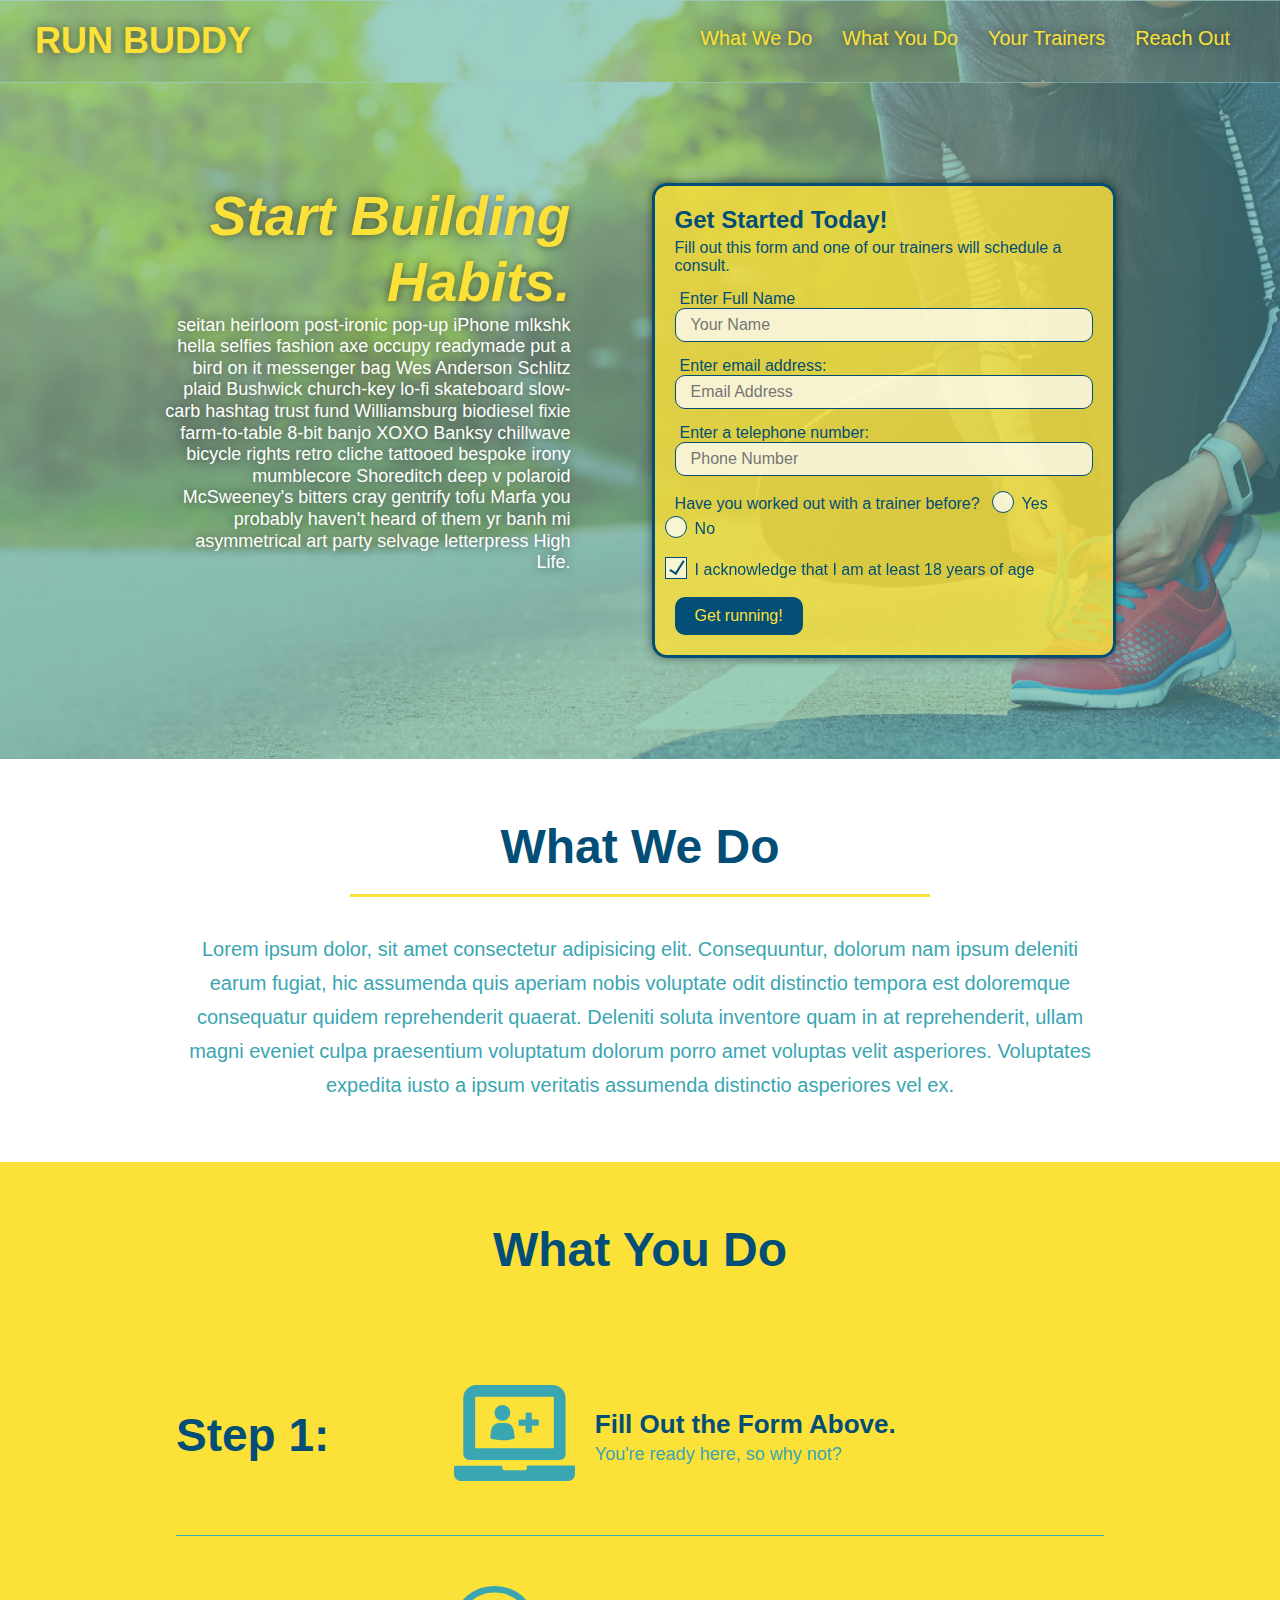
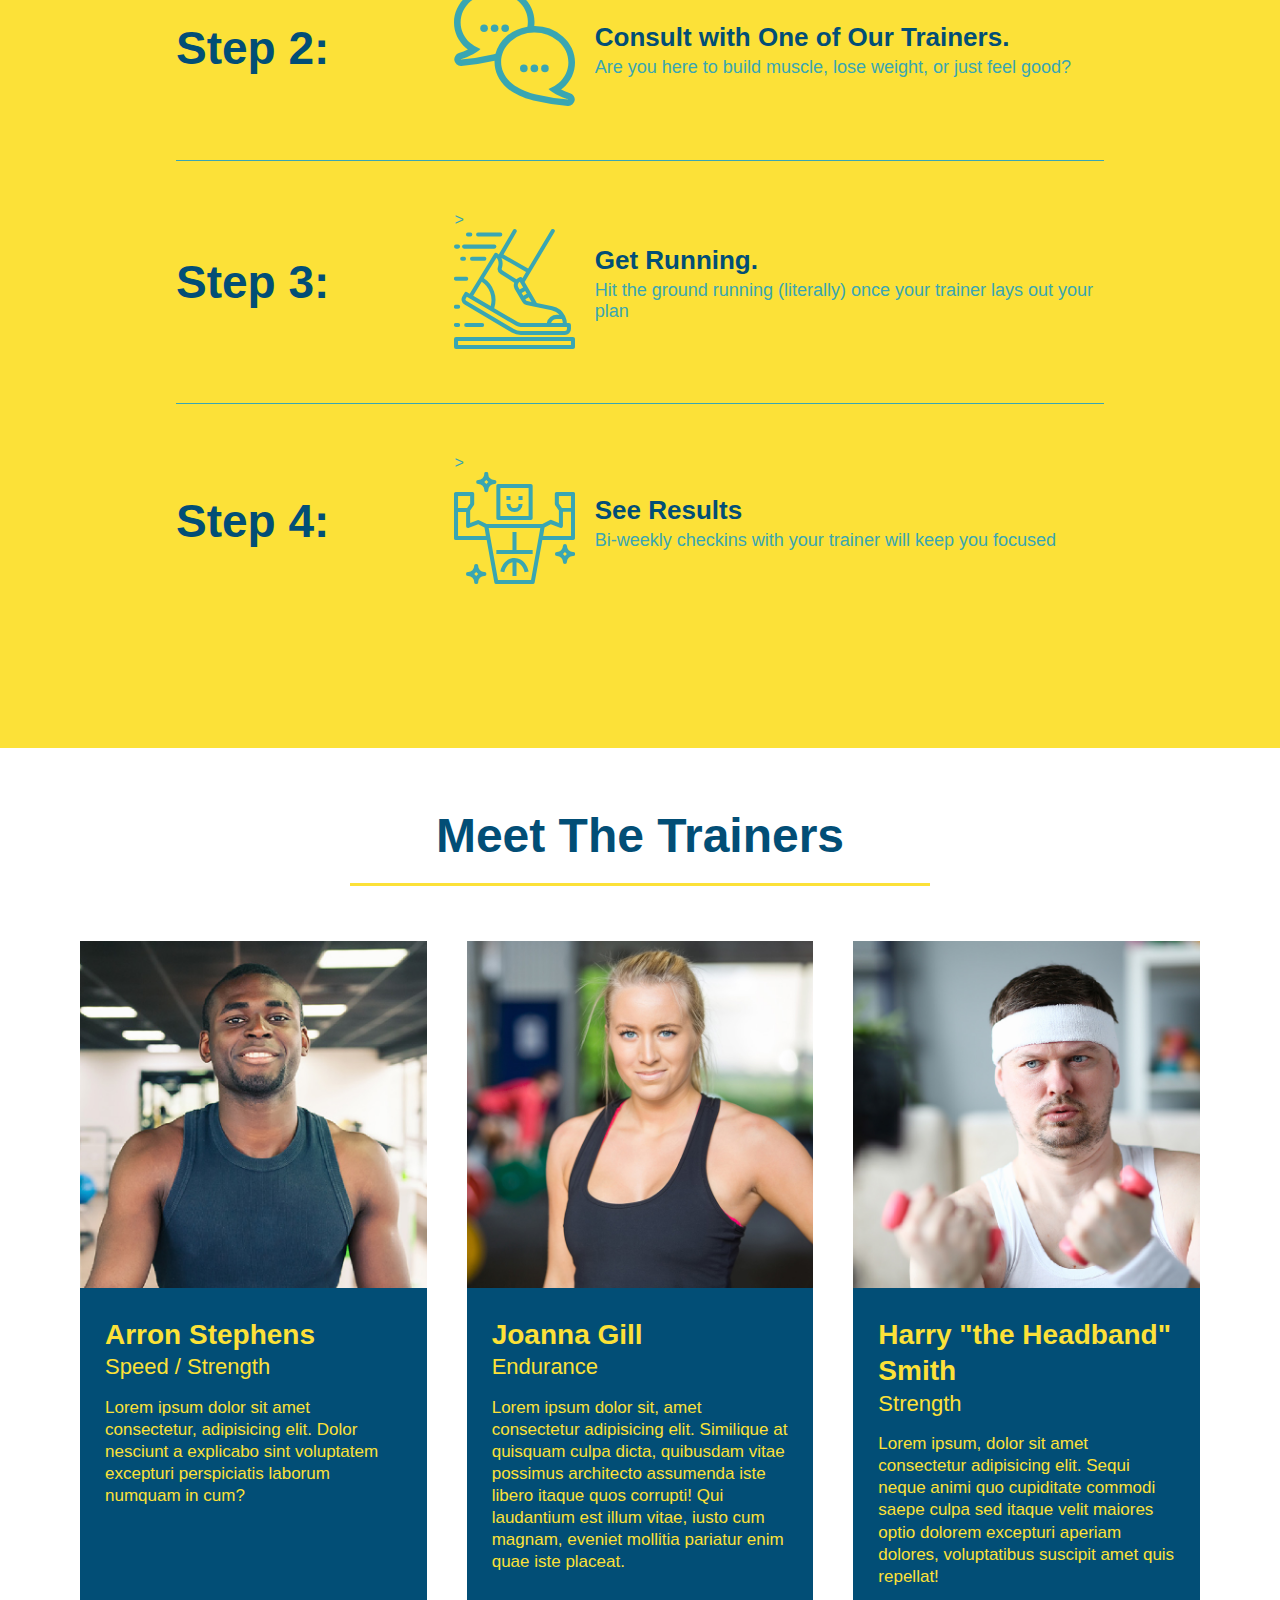
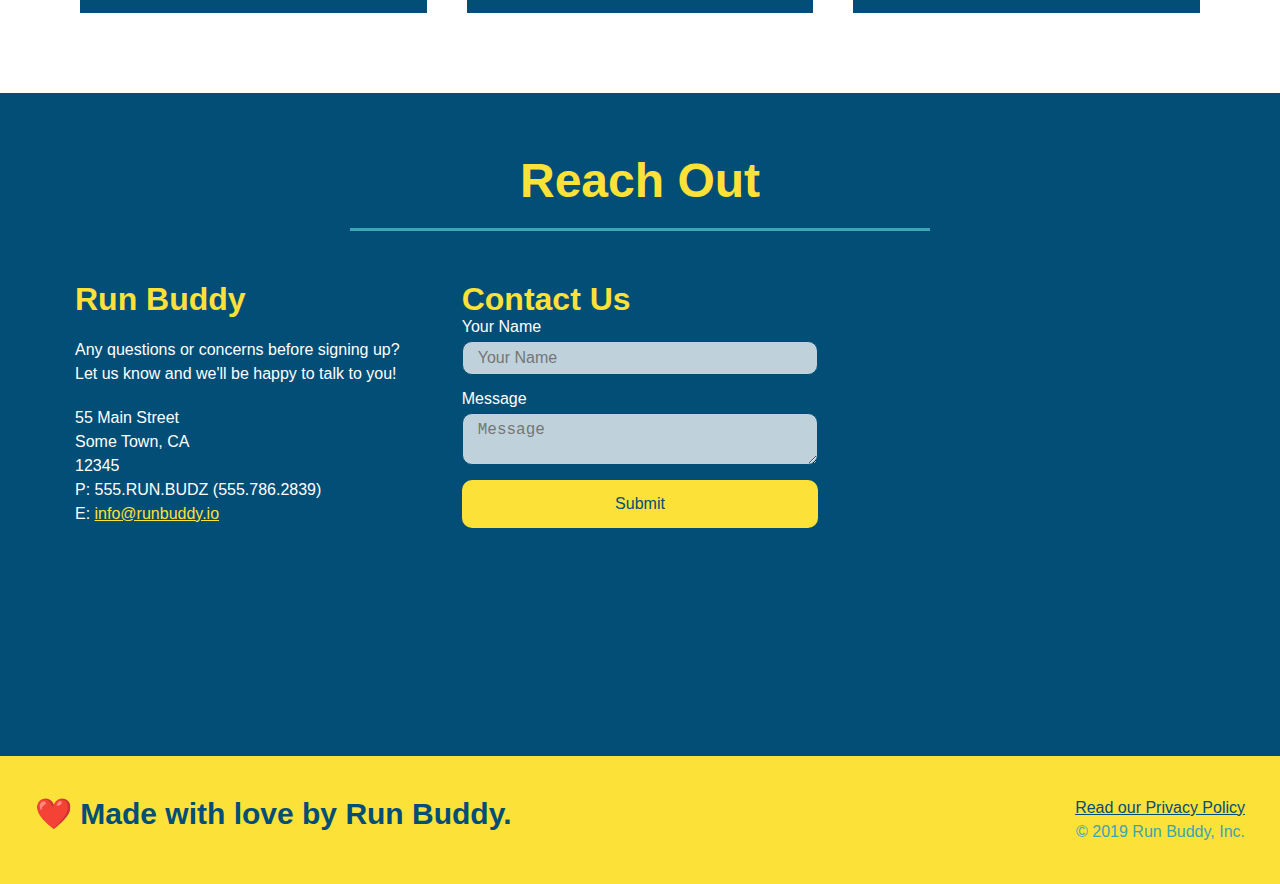
<file: index.html>
<!DOCTYPE html>
<html lang="en">
    <head>
        <meta charset="UTF-8" />
        <meta name="viewport" content="width=device-width, initial-scale=1.0" />
        <title>Run Buddy</title>
        <link rel="stylesheet" href="./assets/css/style.css">
    </head>

    <body>

        <!--navigation-->
        <header>

        <h1>
          <a href="/">RUN BUDDY</a>
        </h1>
        <nav>
            <ul>
                <!--List item element-->
                <li>
                <a href="#what-we-do">What We Do</a>
                </li>
                <li>
                    <a href="#what-you-do">What You Do</a>
                </li>
                <li>
                    <a href="#your-trainers">Your Trainers</a>
                </li>
                  <li>
                    <a href="#reach-out">Reach Out</a>
                </li>
            </ul>
        </nav>

        </header>


        <!--Hero/jumbotron-->
        <section class="hero">
            <div class="hero-cta">
                <h2>Start Building Habits.</h2>
                <p>
                  seitan heirloom post-ironic pop-up iPhone mlkshk hella selfies fashion axe occupy readymade put a bird on it messenger bag Wes Anderson Schlitz plaid Bushwick church-key lo-fi skateboard slow-carb hashtag trust fund Williamsburg biodiesel fixie farm-to-table 8-bit banjo XOXO Banksy chillwave bicycle rights retro cliche tattooed bespoke irony mumblecore Shoreditch deep v polaroid McSweeney's bitters cray gentrify tofu Marfa you probably haven't heard of them yr banh mi asymmetrical art party selvage letterpress High Life.
                </p>
              </div>
            <div class="hero-form">
                <h3>Get Started Today!</h3>
                <p>Fill out this form and one of our trainers will schedule a consult.</p>
                <!--Add form Element-->
                <form>
                    <label for="name">Enter Full Name</label>
                    <input type="text" placeholder="Your Name" name="name" id="name" class="form-input" />
                    <label for="email">Enter email address:</label>
                    <input type="email" placeholder="Email Address" name="email" id="email" class="form-input"/>
                    <label for="phone">Enter a telephone number:</label>
                    <input type="tel" placeholder="Phone Number" name="phone" id="phone" class="form-input"/>
                    <p>
                        Have you worked out with a trainer before? 
                        <span class="radio-wrapper">
                    <input type="radio" name="trainer-confirm" id="trainer-yes">
                    <label for="trainer-yes">Yes</label>
                        </span>   

                        <span class="radio-wrapper">
                    <input type="radio" name="trainer-confirm" id="trainer-no">
                    <label for="trainer-no">No</label>
                        </span>
                    </p>
                    <p>
                        <span class="checkbox-wrapper">
                    <label for="checkbox">I acknowledge that I am at least 18 years of age</label>
                    <input type="checkbox" name="checkbox" id="checkbox">
                        </span> 
                    </p>
                    
                    <button type="submit">Get running!</button>
                </form>
            </div>
        </section>
<!--End Hero Section-->

        <!--"what we do" section-->
        <section id="what-we-do" class="intro">
            <div class="flex-row">
            <h2 class="section-title primary-border">What We Do</h2>
            </div>
                <div class="flex-row">
            <p> 
                Lorem ipsum dolor, sit amet consectetur adipisicing elit. Consequuntur, dolorum nam ipsum deleniti earum fugiat, hic assumenda quis aperiam nobis voluptate odit distinctio tempora est doloremque consequatur quidem reprehenderit quaerat.
                Deleniti soluta inventore quam in at reprehenderit, ullam magni eveniet culpa praesentium voluptatum dolorum porro amet voluptas velit asperiores. Voluptates expedita iusto a ipsum veritatis assumenda distinctio asperiores vel ex.
            </p>
                </div>
        </section>
        <!--"What you do" section-->
        <section id="what-you-do" class="steps">
            <div class="flex-row">
            <h2 class="section-title primary-border">What You Do</h2>
            </div>
            <div>
                
               <div class="step">
                 <h3>Step 1:</h3>
                    <div class="step-info">
                        <div class="step-img">
                            <img src="assets/images/step-1.svg" alt="">
                </div>
                        <div class="step-text">
                            <h4>Fill Out the Form Above.</h4>
                            <p>You're ready here, so why not? </p>
                        </div>
                    </div>
               </div>

            <div> 
                <div class="step">              
                  <h3>Step 2:</h3>
                    <div class="step-info">
                        <div class="step-img">
                            <img src="/assets/images/step-2.svg" alt="">
                         </div>

                        <div class="step-text">
                            <h4>Consult with One of Our Trainers.</h4>
                            <p>Are you here to build muscle, lose weight, or just feel good?</p>
                        </div>
                    </div>
                </div>

            <div>
                <div class="step">
                    <h3>Step 3:</h3>
                    <div class="step-info">
                      <div class="step-img">>
                        <img src="assets/images/step-3.svg" alt="">
                      </div>

                        <div class="step-text">
                            <h4> Get Running.</h4>
                            <p>Hit the ground running (literally) once your trainer lays out your plan</p>
                         </div>
                    </div>
                </div>

            <div>
              <div class="step">
                <h3>Step 4:</h3> 
                    <div class="step-info">
                        <div class="step-img">>
                         <img src="assets/images/step-4.svg">
                        </div>

                        <div class="step-text">
                            <h4>See Results</h4>
                             <p>Bi-weekly checkins with your trainer will keep you focused</p>
                        </div>
                    </div>
              </div>
        </section> 

        <!--"meet the trainers" section-->
        
        <section id="your-trainers">
        
        <div class="flex-row">
            <h2 class="section-title primary-border">Meet The Trainers</h2>
             </div>

        <div class="trainers">

            <article class="trainer">
                <img src="./assets/images/trainer-1.jpg" alt="Arron Stephens in his workout clothes, ready to pump iron"/>
                <div class="trainer-bio">
                    <h3 class="trainer-name">Arron Stephens</h3>
                    <h4 class="trainer-role">Speed / Strength</h4>
                    <p>
                        Lorem ipsum dolor sit amet consectetur, adipisicing elit. Dolor nesciunt a explicabo sint voluptatem excepturi perspiciatis laborum numquam in cum?</p>
                </div>
            </article> 
        
            <!-- Trainer #2 Bio Section-->
        
            <article class="trainer">
                <img src="./assets/images/trainer-2.jpg">
                <div class="trainer-bio">
                    <h3 class="trainer-name">Joanna Gill</h3>
                    <h4 class="trainer-role">Endurance</h4>
                    <p>
                        Lorem ipsum dolor sit, amet consectetur adipisicing elit. Similique at quisquam culpa dicta, quibusdam vitae possimus architecto assumenda iste libero itaque quos corrupti! Qui laudantium est illum vitae, iusto cum magnam, eveniet mollitia pariatur enim quae iste placeat. 
                    </p>
                </div>
                
            </article>
        
            <!-- third trainer bio -->
        
            <article class="trainer">
                <img src="./assets/images/trainer-3.jpg" alt="Harry Smith wearing a headband and lifting comically small pink weights" />
                <div class="trainer-bio">
                    <h3 class="trainer-name">Harry "the Headband" Smith</h3>
                    <h4 class="trainer-role">Strength</h4>
                     <p>
                        Lorem ipsum, dolor sit amet consectetur adipisicing elit. Sequi neque animi quo cupiditate commodi saepe culpa sed
                        itaque velit maiores optio dolorem excepturi aperiam dolores, voluptatibus suscipit amet quis repellat!
                     </p>
                </div>
             </article>    
        
        </section> 
        
        <!-- "reach out" section-->
        <section id="reach out" class="contact">
            <div class="flex-row">
            <h2 class="section-title secondary-border">Reach Out</h2>
            </div>

        <div class="contact-info">
            <div>
                <h3>Run Buddy</h3>
                <p>
                    Any questions or concerns before signing up?
                    <br>
                    Let us know and we'll be happy to talk to you!
                </p>
            
             <address>
                55 Main Street <br>
                Some Town, CA <br>
                12345<br>
                P: 555.RUN.BUDZ (555.786.2839)<br>
                E: <a href="mailto:info@runbuddy.io">info@runbuddy.io</a>
                </address>

             </div>

             <div class="contact-form">
                <h3>Contact Us</h3>
                <form>
                   <label for="contact-name">Your Name</label>
                   <input type="text" id="contact-name" placeholder="Your Name" />
              
                   <label for="contact-message">Message</label>
                   <textarea id="contact-message" placeholder="Message"></textarea>
              
                   <button type="submit">Submit</button>
                  </form>
              </div>
        
            <iframe src="https://www.google.com/maps/embed?pb=!1m18!1m12!1m3!1d19081.947974382812!2d-93.2905324730304!3d44.687998733040445!2m3!1f0!2f0!3f0!3m2!1i1024!2i768!4f13.1!3m3!1m2!1s0x87f639e22c978921%3A0x4e42061ab105583e!2sNorthern%20Taphouse%20-%20Lakeville!5e0!3m2!1sen!2sus!4v1650897066209!5m2!1sen!2sus" style="border:0;" allowfullscreen="" loading="lazy" referrerpolicy="no-referrer-when-downgrade"></iframe>
              </div>
        </section> 
        
        <!--footer -->
        <footer>
            <h2>❤️ Made with love by Run Buddy.</h2>
            <div> <!--# Placeholder-->
                <a href="./privacy-policy.html">Read our Privacy Policy</a><br>
                &copy; 2019 Run Buddy, Inc. 
            </div>
        </footer>

    </body>
</html>
</file>
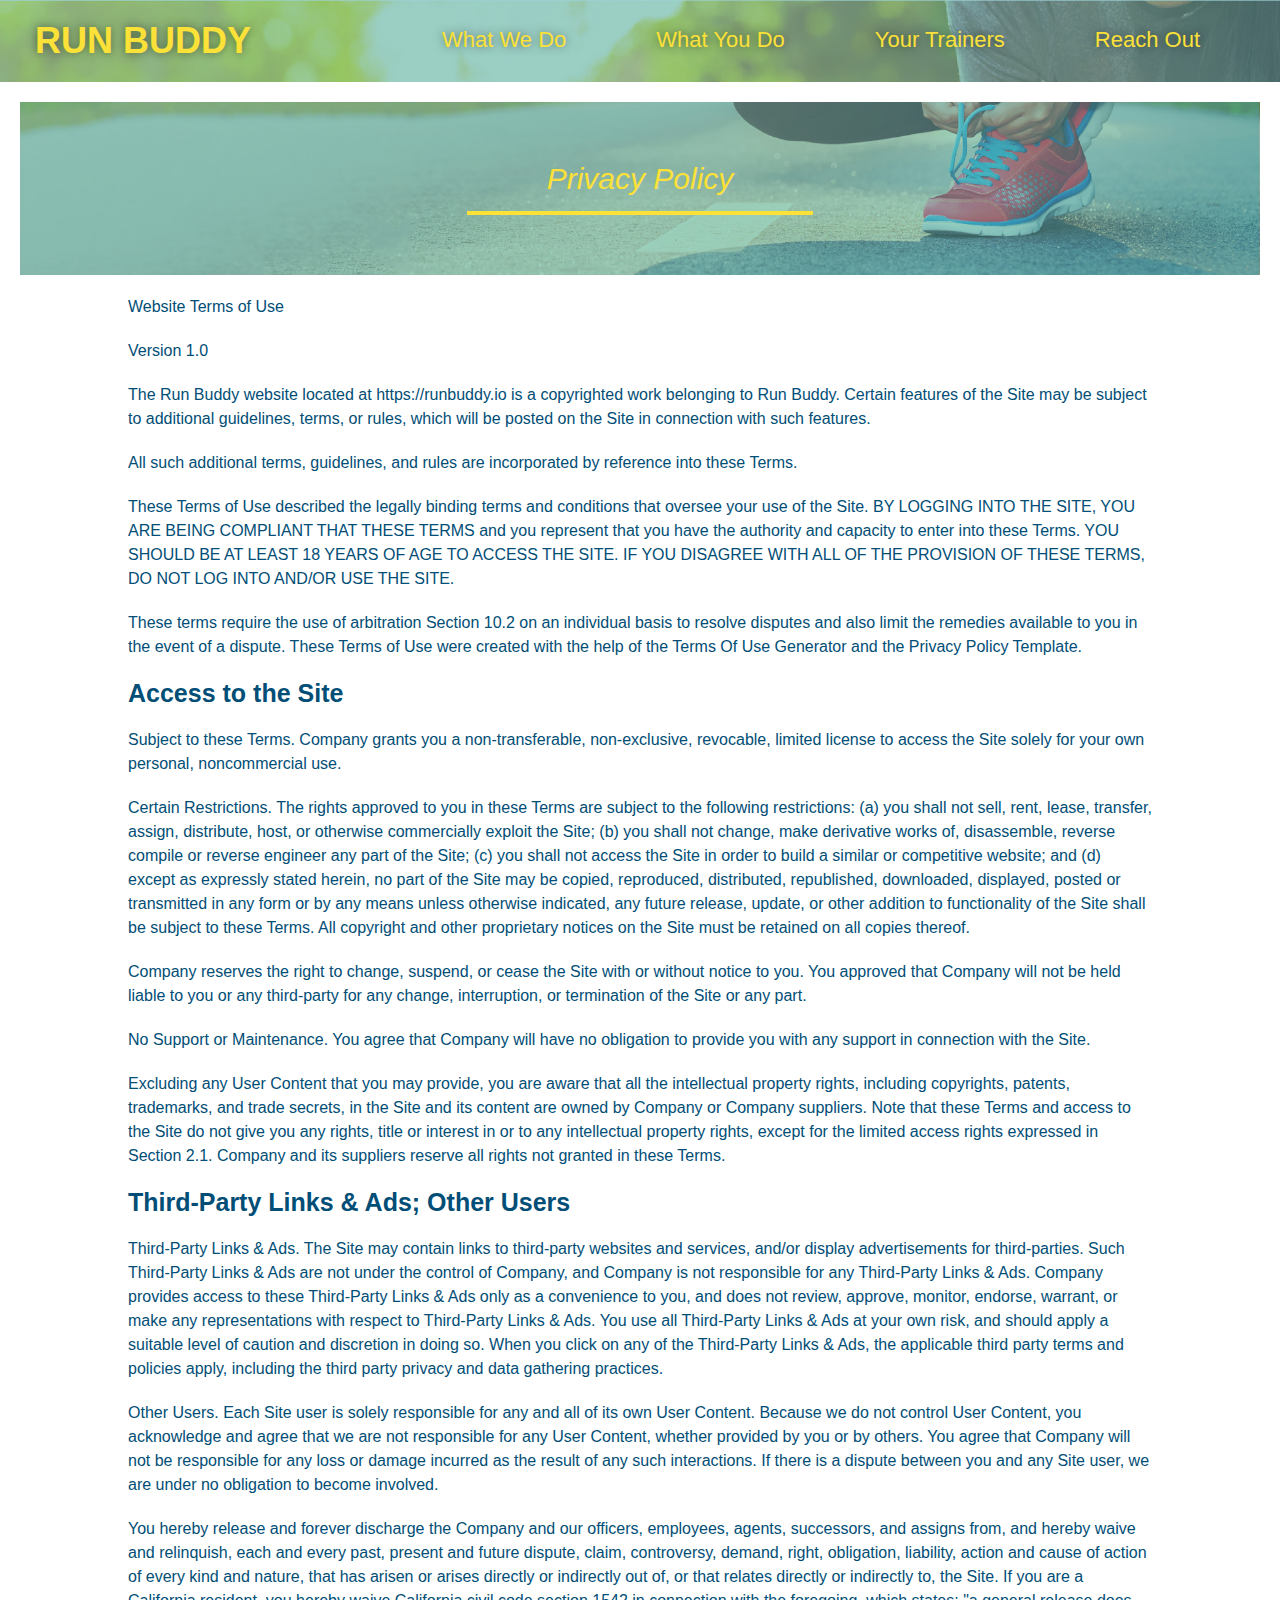
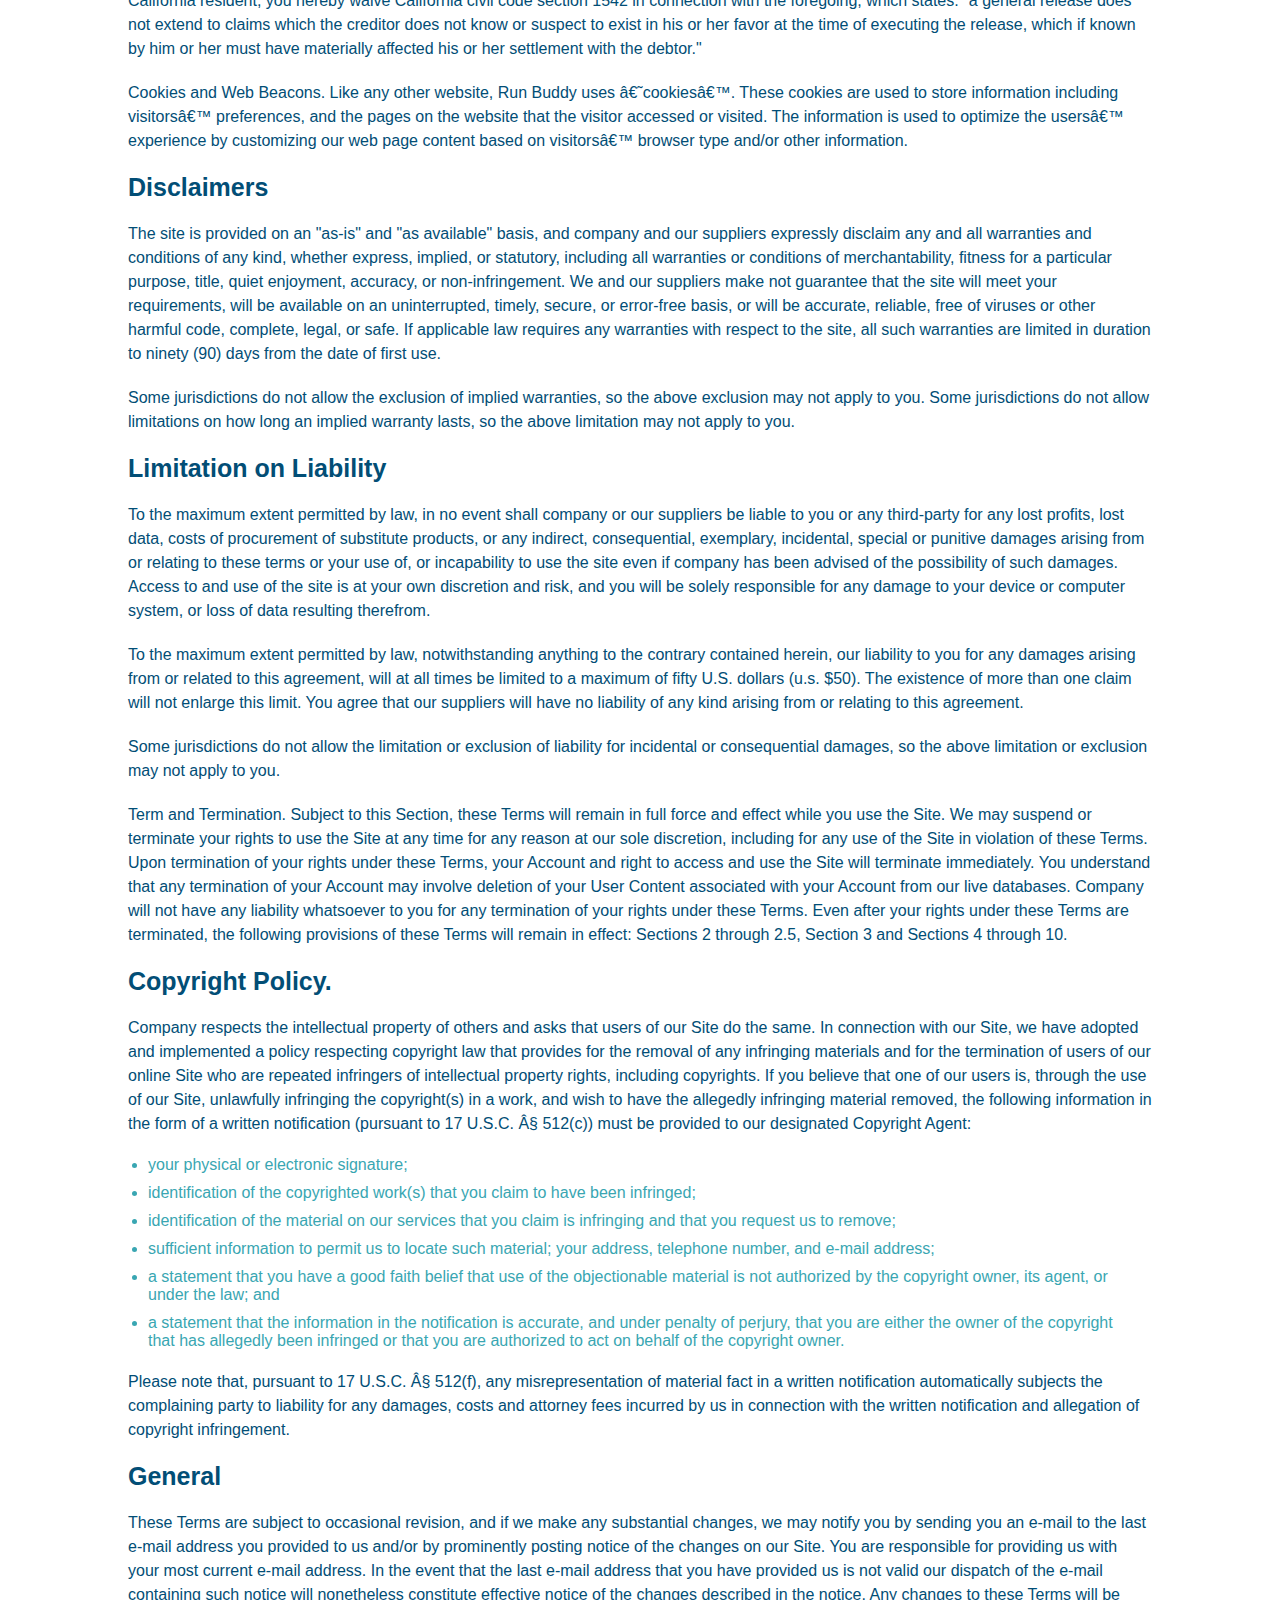
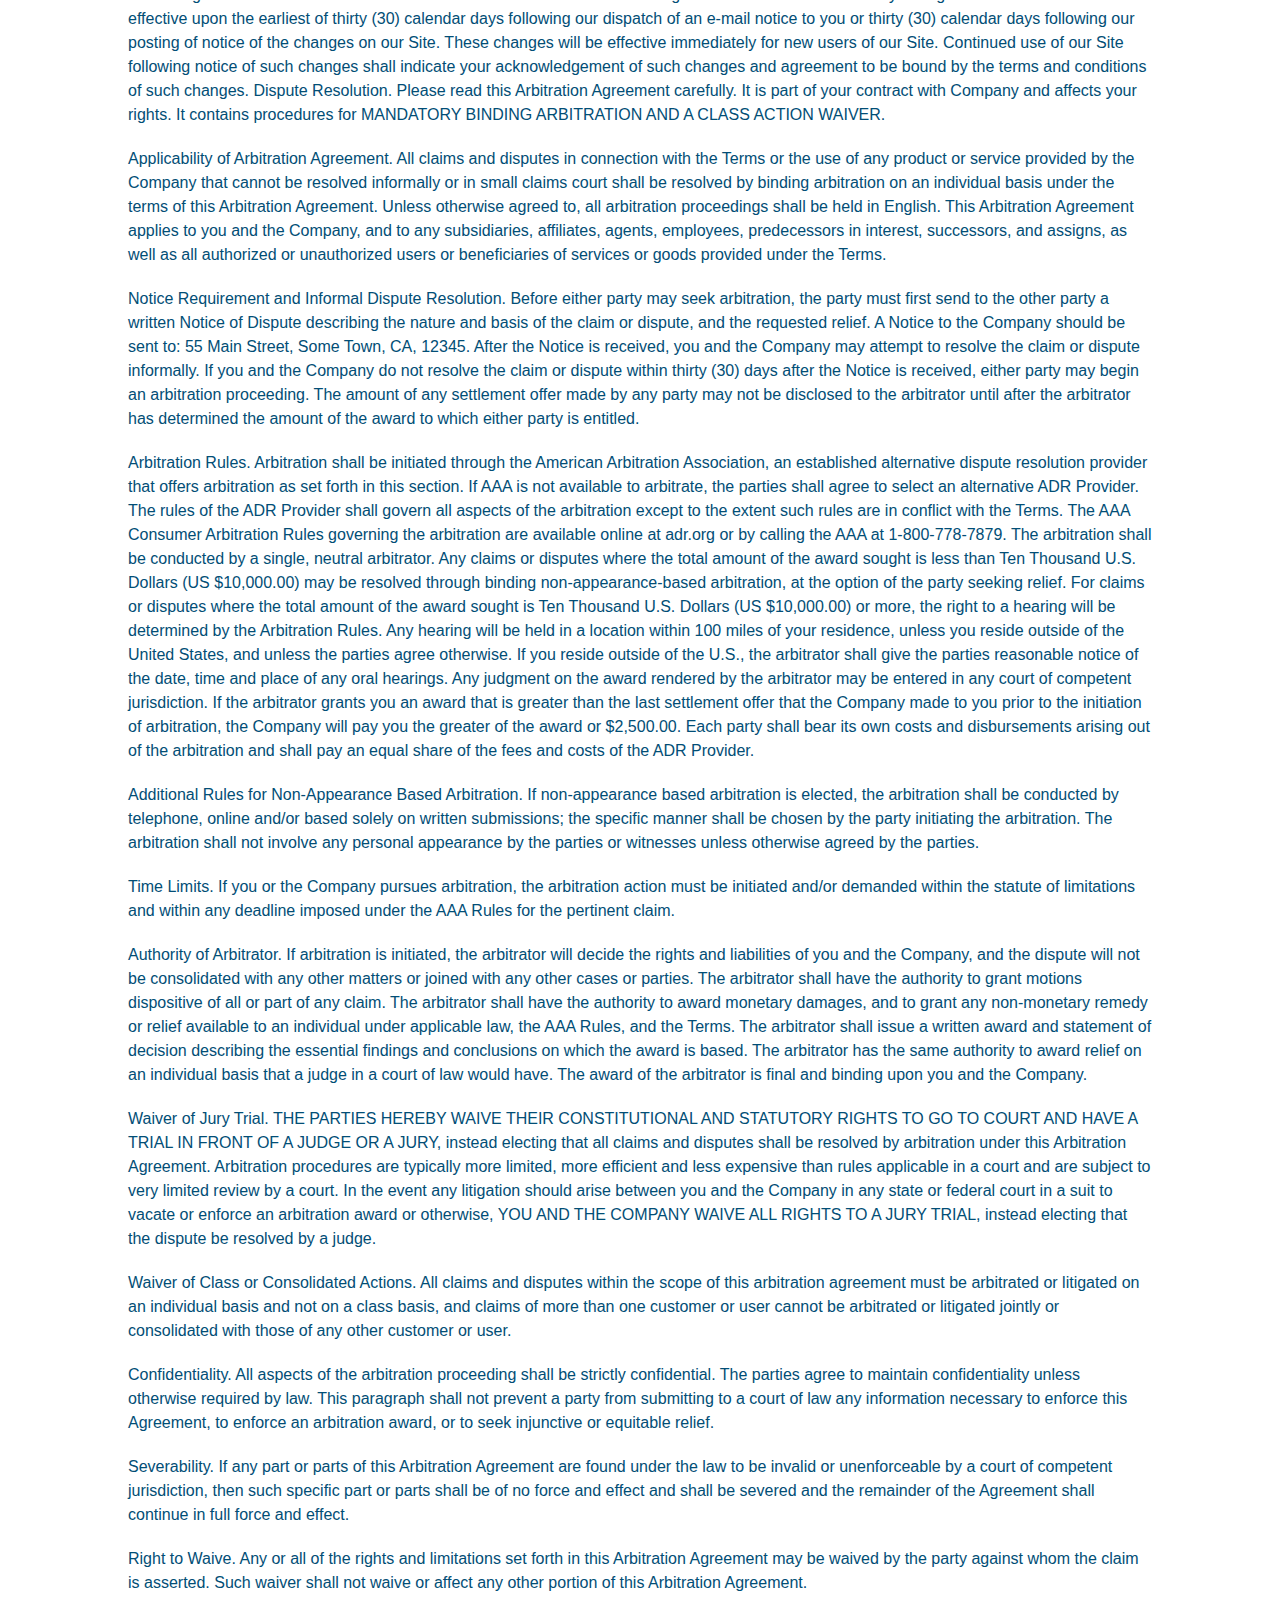
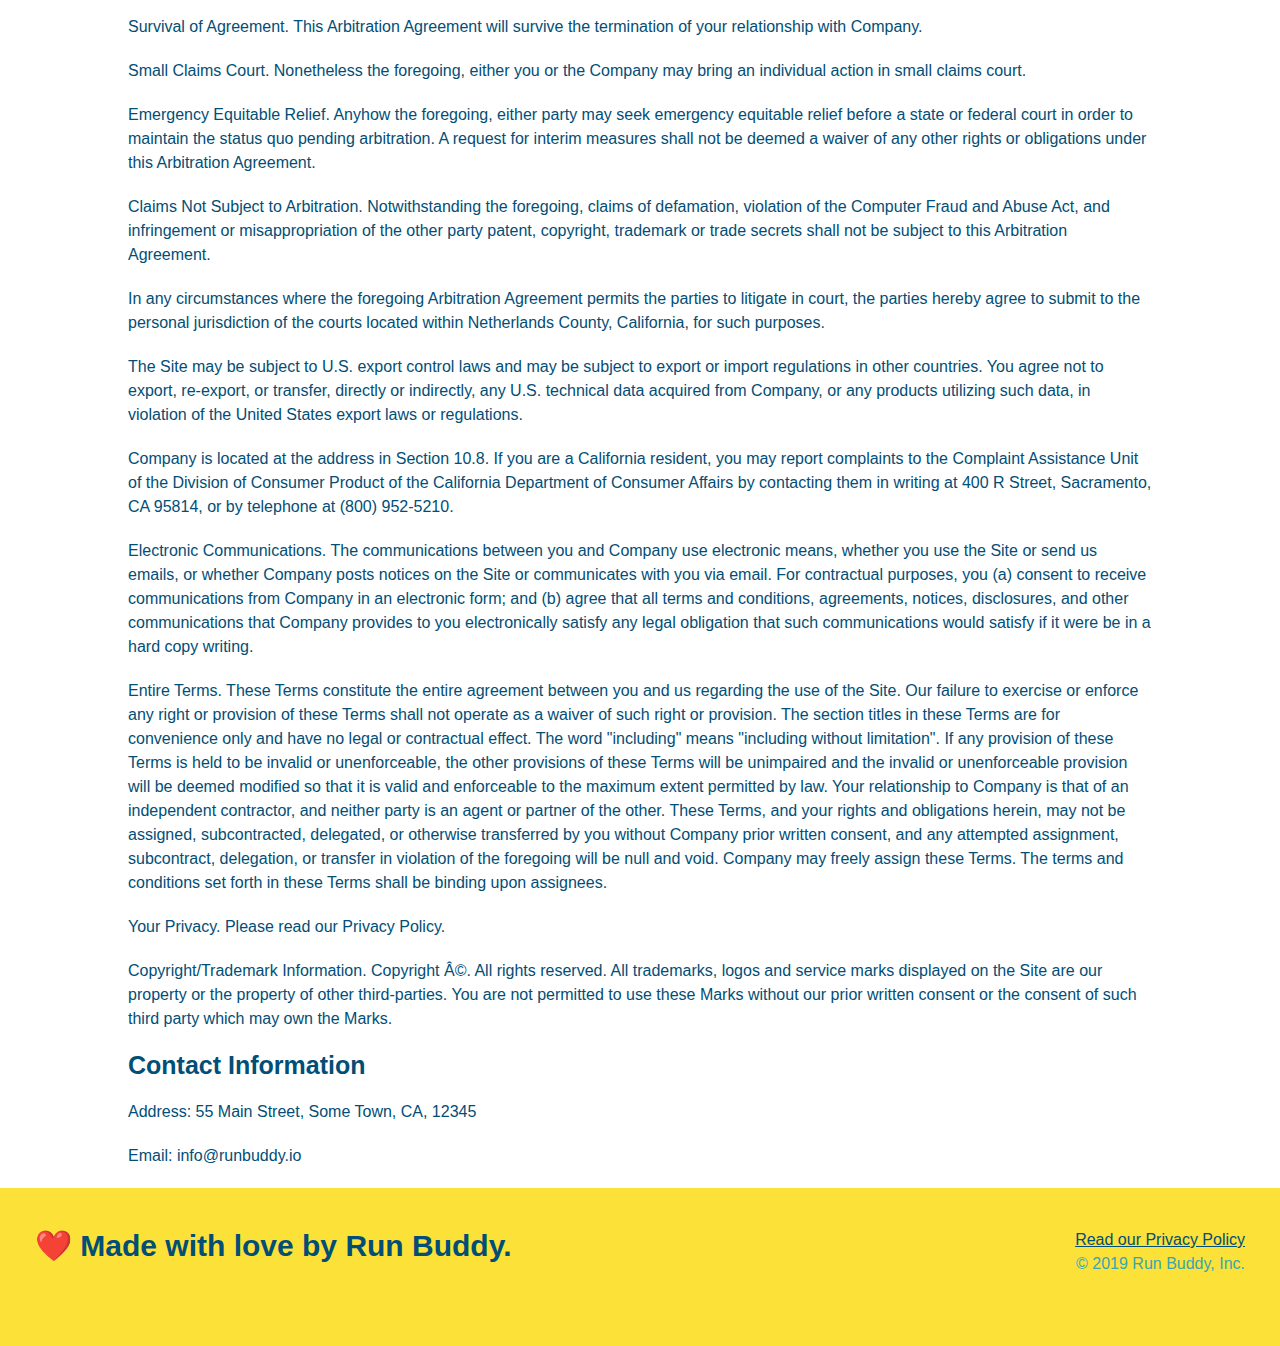
<file: privacy-policy.html>
<!DOCTYPE html>
<html lang="en">
<head>
    <meta charset="UTF-8">
    <meta http-equiv="X-UA-Compatible" content="IE=edge">
    <meta name="viewport" content="width=device-width, initial-scale=1.0">
    <title>Privacy Policy - Run Buddy</title>
    <link rel="stylesheet" href="./assets/css/style.css">
    <link rel="stylesheet" href="./assets/css/secondarystyle.css">
</head>
<body>
    
    <header>

        <h1>
          <a href="/">RUN BUDDY</a>
        </h1>
        <nav>
            <ul>
                <!--List item element-->
                <li>
                <a href="./index.html#what-we-do">What We Do</a>
                </li>
                <li>
                    <a href="./index.html#what-you-do">What You Do</a>
                </li>
                <li>
                    <a href="./index.html#your-trainers">Your Trainers</a>
                </li>
                  <li>
                    <a href="./index.html#reach-out">Reach Out</a>
                </li>
            </ul>
        </nav>

        </header>

        <section class="hero hero-secondary">
            <h2 class="page-title">
                Privacy Policy
            </h2>

        </section>
        <article class="secondary-content">

            <p>
                Website Terms of Use
              </p>
        
              <p>
                Version 1.0
              </p>
        
              <p>
                The Run Buddy website located at https://runbuddy.io is a copyrighted work belonging to Run Buddy. Certain
                features of the Site may be subject to additional guidelines, terms, or rules, which will be posted on the Site
                in connection with such features.
              </p>
        
              <p>
                All such additional terms, guidelines, and rules are incorporated by reference into these Terms.
              </p>
        
              <p>
                These Terms of Use described the legally binding terms and conditions that oversee your use of the Site. BY
                LOGGING INTO THE SITE, YOU ARE BEING COMPLIANT THAT THESE TERMS and you represent that you have the authority
                and capacity to enter into these Terms. YOU SHOULD BE AT LEAST 18 YEARS OF AGE TO ACCESS THE SITE. IF YOU
                DISAGREE WITH ALL OF THE PROVISION OF THESE TERMS, DO NOT LOG INTO AND/OR USE THE SITE.
              </p>
        
              <p>
                These terms require the use of arbitration Section 10.2 on an individual basis to resolve disputes and also
                limit the remedies available to you in the event of a dispute. These Terms of Use were created with the help of
                the Terms Of Use Generator and the Privacy Policy Template.
              </p>
        
              <h3>
                Access to the Site
              </h3>
        
              <p>
                Subject to these Terms. Company grants you a non-transferable, non-exclusive, revocable, limited license to
                access the Site solely for your own personal, noncommercial use.
              </p>
        
              <p>
                Certain Restrictions. The rights approved to you in these Terms are subject to the following restrictions: (a)
                you shall not sell, rent, lease, transfer, assign, distribute, host, or otherwise commercially exploit the Site;
                (b) you shall not change, make derivative works of, disassemble, reverse compile or reverse engineer any part of
                the Site; (c) you shall not access the Site in order to build a similar or competitive website; and (d) except
                as expressly stated herein, no part of the Site may be copied, reproduced, distributed, republished, downloaded,
                displayed, posted or transmitted in any form or by any means unless otherwise indicated, any future release,
                update, or other addition to functionality of the Site shall be subject to these Terms. All copyright and other
                proprietary notices on the Site must be retained on all copies thereof.
              </p>
        
              <p>
                Company reserves the right to change, suspend, or cease the Site with or without notice to you. You approved
                that Company will not be held liable to you or any third-party for any change, interruption, or termination of
                the Site or any part.
              </p>
        
              <p>
                No Support or Maintenance. You agree that Company will have no obligation to provide you with any support in
                connection with the Site.
              </p>
        
              <p>
                Excluding any User Content that you may provide, you are aware that all the intellectual property rights,
                including copyrights, patents, trademarks, and trade secrets, in the Site and its content are owned by Company
                or Company suppliers. Note that these Terms and access to the Site do not give you any rights, title or
                interest in or to any intellectual property rights, except for the limited access rights expressed in Section
                2.1. Company and its suppliers reserve all rights not granted in these Terms.
              </p>
        
              <h3>
                Third-Party Links & Ads; Other Users
              </h3>
        
              <p>
                Third-Party Links & Ads. The Site may contain links to third-party websites and services, and/or display
                advertisements for third-parties. Such Third-Party Links & Ads are not under the control of Company, and Company
                is not responsible for any Third-Party Links & Ads. Company provides access to these Third-Party Links & Ads
                only as a convenience to you, and does not review, approve, monitor, endorse, warrant, or make any
                representations with respect to Third-Party Links & Ads. You use all Third-Party Links & Ads at your own risk,
                and should apply a suitable level of caution and discretion in doing so. When you click on any of the
                Third-Party Links & Ads, the applicable third party terms and policies apply, including the third party
                privacy and data gathering practices.
              </p>
        
              <p>
                Other Users. Each Site user is solely responsible for any and all of its own User Content. Because we do not
                control User Content, you acknowledge and agree that we are not responsible for any User Content, whether
                provided by you or by others. You agree that Company will not be responsible for any loss or damage incurred as
                the result of any such interactions. If there is a dispute between you and any Site user, we are under no
                obligation to become involved.
              </p>
        
              <p>
                You hereby release and forever discharge the Company and our officers, employees, agents, successors, and
                assigns from, and hereby waive and relinquish, each and every past, present and future dispute, claim,
                controversy, demand, right, obligation, liability, action and cause of action of every kind and nature, that has
                arisen or arises directly or indirectly out of, or that relates directly or indirectly to, the Site. If you are
                a California resident, you hereby waive California civil code section 1542 in connection with the foregoing,
                which states: "a general release does not extend to claims which the creditor does not know or suspect to exist
                in his or her favor at the time of executing the release, which if known by him or her must have materially
                affected his or her settlement with the debtor."
              </p>
        
              <p>
                Cookies and Web Beacons. Like any other website, Run Buddy uses â€˜cookiesâ€™. These cookies are used to store
                information including visitorsâ€™ preferences, and the pages on the website that the visitor accessed or visited.
                The information is used to optimize the usersâ€™ experience by customizing our web page content based on visitorsâ€™
                browser type and/or other information.
              </p>
        
              <h3>
                Disclaimers
              </h3>
        
              <p>
                The site is provided on an "as-is" and "as available" basis, and company and our suppliers expressly disclaim
                any and all warranties and conditions of any kind, whether express, implied, or statutory, including all
                warranties or conditions of merchantability, fitness for a particular purpose, title, quiet enjoyment, accuracy,
                or non-infringement. We and our suppliers make not guarantee that the site will meet your requirements, will be
                available on an uninterrupted, timely, secure, or error-free basis, or will be accurate, reliable, free of
                viruses or other harmful code, complete, legal, or safe. If applicable law requires any warranties with respect
                to the site, all such warranties are limited in duration to ninety (90) days from the date of first use.
              </p>
        
              <p>
                Some jurisdictions do not allow the exclusion of implied warranties, so the above exclusion may not apply to
                you. Some jurisdictions do not allow limitations on how long an implied warranty lasts, so the above limitation
                may not apply to you.
              </p>
        
              <h3>
                Limitation on Liability
              </h3>
        
              <p>
                To the maximum extent permitted by law, in no event shall company or our suppliers be liable to you or any
                third-party for any lost profits, lost data, costs of procurement of substitute products, or any indirect,
                consequential, exemplary, incidental, special or punitive damages arising from or relating to these terms or
                your use of, or incapability to use the site even if company has been advised of the possibility of such
                damages. Access to and use of the site is at your own discretion and risk, and you will be solely responsible
                for any damage to your device or computer system, or loss of data resulting therefrom.
              </p>
        
              <p>
                To the maximum extent permitted by law, notwithstanding anything to the contrary contained herein, our liability
                to you for any damages arising from or related to this agreement, will at all times be limited to a maximum of
                fifty U.S. dollars (u.s. $50). The existence of more than one claim will not enlarge this limit. You agree that
                our suppliers will have no liability of any kind arising from or relating to this agreement.
              </p>
        
              <p>
                Some jurisdictions do not allow the limitation or exclusion of liability for incidental or consequential
                damages, so the above limitation or exclusion may not apply to you.
              </p>
        
              <p>
                Term and Termination. Subject to this Section, these Terms will remain in full force and effect while you use
                the Site. We may suspend or terminate your rights to use the Site at any time for any reason at our sole
                discretion, including for any use of the Site in violation of these Terms. Upon termination of your rights under
                these Terms, your Account and right to access and use the Site will terminate immediately. You understand that
                any termination of your Account may involve deletion of your User Content associated with your Account from our
                live databases. Company will not have any liability whatsoever to you for any termination of your rights under
                these Terms. Even after your rights under these Terms are terminated, the following provisions of these Terms
                will remain in effect: Sections 2 through 2.5, Section 3 and Sections 4 through 10.
              </p>
        
              <h3>
                Copyright Policy.
              </h3>
        
              <p>
                Company respects the intellectual property of others and asks that users of our Site do the same. In connection
                with our Site, we have adopted and implemented a policy respecting copyright law that provides for the removal
                of any infringing materials and for the termination of users of our online Site who are repeated infringers of
                intellectual property rights, including copyrights. If you believe that one of our users is, through the use of
                our Site, unlawfully infringing the copyright(s) in a work, and wish to have the allegedly infringing material
                removed, the following information in the form of a written notification (pursuant to 17 U.S.C. Â§ 512(c)) must
                be provided to our designated Copyright Agent:
              </p>
        
              <ul>
                <li>
                  your physical or electronic signature;
                </li>
                <li>
                  identification of the copyrighted work(s) that you claim to have been infringed;
                </li>
                <li>
                  identification of the material on our services that you claim is infringing and that you request us to remove;
                </li>
                <li>
                  sufficient information to permit us to locate such material; your address, telephone number, and e-mail
                  address;
                </li>
                <li>
                  a statement that you have a good faith belief that use of the objectionable material is not authorized by the
                  copyright owner, its agent, or under the law; and
                </li>
                <li>
                  a statement that the information in the notification is accurate, and under penalty of perjury, that you are
                  either the owner of the copyright that has allegedly been infringed or that you are authorized to act on
                  behalf of the copyright owner.
                </li>
              </ul>
        
              <p>
                Please note that, pursuant to 17 U.S.C. Â§ 512(f), any misrepresentation of material fact in a written
                notification automatically subjects the complaining party to liability for any damages, costs and attorney
                fees incurred by us in connection with the written notification and allegation of copyright infringement.
              </p>
        
              <h3>
                General
              </h3>
        
              <p>
                These Terms are subject to occasional revision, and if we make any substantial changes, we may notify you by
                sending you an e-mail to the last e-mail address you provided to us and/or by prominently posting notice of the
                changes on our Site. You are responsible for providing us with your most current e-mail address. In the event
                that the last e-mail address that you have provided us is not valid our dispatch of the e-mail containing such
                notice will nonetheless constitute effective notice of the changes described in the notice. Any changes to these
                Terms will be effective upon the earliest of thirty (30) calendar days following our dispatch of an e-mail
                notice to you or thirty (30) calendar days following our posting of notice of the changes on our Site. These
                changes will be effective immediately for new users of our Site. Continued use of our Site following notice of
                such changes shall indicate your acknowledgement of such changes and agreement to be bound by the terms and
                conditions of such changes. Dispute Resolution. Please read this Arbitration Agreement carefully. It is part of
                your contract with Company and affects your rights. It contains procedures for MANDATORY BINDING ARBITRATION AND
                A CLASS ACTION WAIVER.
              </p>
        
              <p>
                Applicability of Arbitration Agreement. All claims and disputes in connection with the Terms or the use of any
                product or service provided by the Company that cannot be resolved informally or in small claims court shall be
                resolved by binding arbitration on an individual basis under the terms of this Arbitration Agreement. Unless
                otherwise agreed to, all arbitration proceedings shall be held in English. This Arbitration Agreement applies to
                you and the Company, and to any subsidiaries, affiliates, agents, employees, predecessors in interest,
                successors, and assigns, as well as all authorized or unauthorized users or beneficiaries of services or goods
                provided under the Terms.
              </p>
        
              <p>
                Notice Requirement and Informal Dispute Resolution. Before either party may seek arbitration, the party must
                first send to the other party a written Notice of Dispute describing the nature and basis of the claim or
                dispute, and the requested relief. A Notice to the Company should be sent to: 55 Main Street, Some Town, CA,
                12345. After the Notice is received, you and the Company may attempt to resolve the claim or dispute informally.
                If you and the Company do not resolve the claim or dispute within thirty (30) days after the Notice is received,
                either party may begin an arbitration proceeding. The amount of any settlement offer made by any party may not
                be disclosed to the arbitrator until after the arbitrator has determined the amount of the award to which either
                party is entitled.
              </p>
        
              <p>
                Arbitration Rules. Arbitration shall be initiated through the American Arbitration Association, an established
                alternative dispute resolution provider that offers arbitration as set forth in this section. If AAA is not
                available to arbitrate, the parties shall agree to select an alternative ADR Provider. The rules of the ADR
                Provider shall govern all aspects of the arbitration except to the extent such rules are in conflict with the
                Terms. The AAA Consumer Arbitration Rules governing the arbitration are available online at adr.org or by
                calling the AAA at 1-800-778-7879. The arbitration shall be conducted by a single, neutral arbitrator. Any
                claims or disputes where the total amount of the award sought is less than Ten Thousand U.S. Dollars (US
                $10,000.00) may be resolved through binding non-appearance-based arbitration, at the option of the party seeking
                relief. For claims or disputes where the total amount of the award sought is Ten Thousand U.S. Dollars (US
                $10,000.00) or more, the right to a hearing will be determined by the Arbitration Rules. Any hearing will be
                held in a location within 100 miles of your residence, unless you reside outside of the United States, and
                unless the parties agree otherwise. If you reside outside of the U.S., the arbitrator shall give the parties
                reasonable notice of the date, time and place of any oral hearings. Any judgment on the award rendered by the
                arbitrator may be entered in any court of competent jurisdiction. If the arbitrator grants you an award that is
                greater than the last settlement offer that the Company made to you prior to the initiation of arbitration, the
                Company will pay you the greater of the award or $2,500.00. Each party shall bear its own costs and
                disbursements arising out of the arbitration and shall pay an equal share of the fees and costs of the ADR
                Provider.
              </p>
        
              <p>
                Additional Rules for Non-Appearance Based Arbitration. If non-appearance based arbitration is elected, the
                arbitration shall be conducted by telephone, online and/or based solely on written submissions; the specific
                manner shall be chosen by the party initiating the arbitration. The arbitration shall not involve any personal
                appearance by the parties or witnesses unless otherwise agreed by the parties.
              </p>
        
              <p>
                Time Limits. If you or the Company pursues arbitration, the arbitration action must be initiated and/or demanded
                within the statute of limitations and within any deadline imposed under the AAA Rules for the pertinent claim.
              </p>
        
              <p>
                Authority of Arbitrator. If arbitration is initiated, the arbitrator will decide the rights and liabilities of
                you and the Company, and the dispute will not be consolidated with any other matters or joined with any other
                cases or parties. The arbitrator shall have the authority to grant motions dispositive of all or part of any
                claim. The arbitrator shall have the authority to award monetary damages, and to grant any non-monetary remedy
                or relief available to an individual under applicable law, the AAA Rules, and the Terms. The arbitrator shall
                issue a written award and statement of decision describing the essential findings and conclusions on which the
                award is based. The arbitrator has the same authority to award relief on an individual basis that a judge in a
                court of law would have. The award of the arbitrator is final and binding upon you and the Company.
              </p>
        
              <p>
                Waiver of Jury Trial. THE PARTIES HEREBY WAIVE THEIR CONSTITUTIONAL AND STATUTORY RIGHTS TO GO TO COURT AND HAVE
                A TRIAL IN FRONT OF A JUDGE OR A JURY, instead electing that all claims and disputes shall be resolved by
                arbitration under this Arbitration Agreement. Arbitration procedures are typically more limited, more efficient
                and less expensive than rules applicable in a court and are subject to very limited review by a court. In the
                event any litigation should arise between you and the Company in any state or federal court in a suit to vacate
                or enforce an arbitration award or otherwise, YOU AND THE COMPANY WAIVE ALL RIGHTS TO A JURY TRIAL, instead
                electing that the dispute be resolved by a judge.
              </p>
        
              <p>
                Waiver of Class or Consolidated Actions. All claims and disputes within the scope of this arbitration agreement
                must be arbitrated or litigated on an individual basis and not on a class basis, and claims of more than one
                customer or user cannot be arbitrated or litigated jointly or consolidated with those of any other customer or
                user.
              </p>
        
              <p>
                Confidentiality. All aspects of the arbitration proceeding shall be strictly confidential. The parties agree to
                maintain confidentiality unless otherwise required by law. This paragraph shall not prevent a party from
                submitting to a court of law any information necessary to enforce this Agreement, to enforce an arbitration
                award, or to seek injunctive or equitable relief.
              </p>
        
              <p>
                Severability. If any part or parts of this Arbitration Agreement are found under the law to be invalid or
                unenforceable by a court of competent jurisdiction, then such specific part or parts shall be of no force and
                effect and shall be severed and the remainder of the Agreement shall continue in full force and effect.
              </p>
        
              <p>
                Right to Waive. Any or all of the rights and limitations set forth in this Arbitration Agreement may be waived
                by the party against whom the claim is asserted. Such waiver shall not waive or affect any other portion of this
                Arbitration Agreement.
              </p>
        
              <p>
                Survival of Agreement. This Arbitration Agreement will survive the termination of your relationship with
                Company.
              </p>
        
              <p>
                Small Claims Court. Nonetheless the foregoing, either you or the Company may bring an individual action in small
                claims court.
              </p>
        
              <p>
                Emergency Equitable Relief. Anyhow the foregoing, either party may seek emergency equitable relief before a
                state or federal court in order to maintain the status quo pending arbitration. A request for interim measures
                shall not be deemed a waiver of any other rights or obligations under this Arbitration Agreement.
              </p>
        
              <p>
                Claims Not Subject to Arbitration. Notwithstanding the foregoing, claims of defamation, violation of the
                Computer Fraud and Abuse Act, and infringement or misappropriation of the other party patent, copyright,
                trademark or trade secrets shall not be subject to this Arbitration Agreement.
              </p>
        
              <p>
                In any circumstances where the foregoing Arbitration Agreement permits the parties to litigate in court, the
                parties hereby agree to submit to the personal jurisdiction of the courts located within Netherlands County,
                California, for such purposes.
              </p>
        
              <p>
                The Site may be subject to U.S. export control laws and may be subject to export or import regulations in other
                countries. You agree not to export, re-export, or transfer, directly or indirectly, any U.S. technical data
                acquired from Company, or any products utilizing such data, in violation of the United States export laws or
                regulations.
              </p>
        
              <p>
                Company is located at the address in Section 10.8. If you are a California resident, you may report complaints
                to the Complaint Assistance Unit of the Division of Consumer Product of the California Department of Consumer
                Affairs by contacting them in writing at 400 R Street, Sacramento, CA 95814, or by telephone at (800) 952-5210.
              </p>
        
              <p>
                Electronic Communications. The communications between you and Company use electronic means, whether you use the
                Site or send us emails, or whether Company posts notices on the Site or communicates with you via email. For
                contractual purposes, you (a) consent to receive communications from Company in an electronic form; and (b)
                agree that all terms and conditions, agreements, notices, disclosures, and other communications that Company
                provides to you electronically satisfy any legal obligation that such communications would satisfy if it were be
                in a hard copy writing.
              </p>
        
              <p>
                Entire Terms. These Terms constitute the entire agreement between you and us regarding the use of the Site. Our
                failure to exercise or enforce any right or provision of these Terms shall not operate as a waiver of such right
                or provision. The section titles in these Terms are for convenience only and have no legal or contractual
                effect. The word "including" means "including without limitation". If any provision of these Terms is held to be
                invalid or unenforceable, the other provisions of these Terms will be unimpaired and the invalid or
                unenforceable provision will be deemed modified so that it is valid and enforceable to the maximum extent
                permitted by law. Your relationship to Company is that of an independent contractor, and neither party is an
                agent or partner of the other. These Terms, and your rights and obligations herein, may not be assigned,
                subcontracted, delegated, or otherwise transferred by you without Company prior written consent, and any
                attempted assignment, subcontract, delegation, or transfer in violation of the foregoing will be null and void.
                Company may freely assign these Terms. The terms and conditions set forth in these Terms shall be binding upon
                assignees.
              </p>
        
              <p>
                Your Privacy. Please read our Privacy Policy.
              </p>
        
              <p>
                Copyright/Trademark Information. Copyright Â©. All rights reserved. All trademarks, logos and service marks
                displayed on the Site are our property or the property of other third-parties. You are not permitted to use
                these Marks without our prior written consent or the consent of such third party which may own the Marks.
              </p>
        
              <h3>
                Contact Information
              </h3>
        
              <p>
                Address: 55 Main Street, Some Town, CA, 12345
              </p>
        
              <p>
                Email: info@runbuddy.io
              </p>
        

        </article>

        <!--footer -->
        <footer>
            <h2>❤️ Made with love by Run Buddy.</h2>
            <div> <!--# Placeholder-->
                <a href="#">Read our Privacy Policy</a><br>
                &copy; 2019 Run Buddy, Inc. 
            </div>
        </footer>

</body>
</html>
</file>
<file: assets/css/style.css>
* {
    box-sizing: border-box;
    margin: 0;
    padding: 0;
}
:root {
    --primary-color: #fce138;
    --secondary-color: #024e76;
    --tertiary-color: #39a6b2;
  }
body {
    color: #39a6b2;
    font-family: Helvetica, Arial, sans-serif;
}


/* HEADER / NAV BAR STYLES START */

header {
    padding: 20px 35px;
    background-color: #39a6b2;
    background-image: url('../images/hero-bg.jpg');
    background-attachment: fixed;
    background-position: 80%;
    background-size: cover;
    background-position: center;
    display: flex;
    justify-content: space-between;
    flex-wrap: wrap;
    position: -webkit-sticky;
    position: sticky;
    top: 0;
}

header h1 {
    font-weight: bold;
    margin: 0;
    font-size: 36px;
    color: var(--primary-color);
    text-shadow: 0 0 10px rgba(0, 0, 0, 0.5);
}

header a {
    text-decoration: none;
    color: var(--primary-color);
}

header nav {
    margin: 7px 0;
}

header nav ul {
    display: flex;
    flex-wrap: wrap;
    justify-content: space-between;
    align-items: center;
    list-style: none;
}

header nav ul li a {
    padding: 10px 15px;
    font-weight: lighter;
    font-size: 1.55vw;
    text-shadow: 0 0 10px rgba(0, 0, 0, 0.5);
}

header nav ul li a:hover {
    background: var(--primary-color);
    color: var(--secondary-color);
    border-radius: 15px;
    text-shadow: none;
}


/* HEADER / NAVBAR STYLES END */



/* FOOTER STYLES START */
footer {
    background: var(--primary-color);
    padding: 40px 35px;
    display: flex;
    justify-content: space-between;
    flex-wrap: wrap;
    width: 100%;
}

footer h2 {
    color: var(--secondary-color);
    font-size: 30px;
    margin: 0;
}

footer div {
    line-height: 1.5;
    text-align: right;
}

footer a {
    color: var(--secondary-color);
}

/* END FOOTER STYLES */

/* STYLE ALL SECTION TAGS */
section {
    padding: 60px;
}

/* HERO STYLES START */
.hero {
    background-image: url('../images/hero-bg.jpg');
    background-size: cover;
    background-position: center;
    display: flex;
    justify-content: center;
    flex-wrap: wrap;
    align-items: flex-start;
}

.hero-cta {
    width: 35%;
    text-align: right;
    margin: 3.5%;
    color: #fff;
    font-size: 18px;
    line-height: 1.2;
    text-shadow: 0 0 10px rgba(0, 0, 0, 0.5);
}

.hero-cta h2 {
    font-style: italic;
    font-size: 55px;
    color: var(--primary-color);
}

.hero-form {
    border: 3px solid var(--secondary-color);
    background-color: rgba(252, 225, 56, .8);
    padding: 20px;
    color: var(--secondary-color);
    width: 40%;
    margin: 3.5%;
    box-shadow: 0 0 10px rgba(0, 0, 0, 0.5);
    border-radius: 15px;
}

.hero-form h3 {
    font-size: 24px;
    margin: 0;
}

.hero-form p {
    margin: 5px 0 15px 0;
}

.form-input {
    border: 1px solid var(--secondary-color);
    display: block;
    padding: 7px 15px;
    font-size: 16px;
    color: var(--secondary-color);
    width: 100%;
    margin-bottom: 15px;
    border-radius: 10px;
    background-color: rgba(255, 255, 255, 0.75);
}

.form-input:focus {
    background-color: rgba(255, 255, 255, 1);
    outline: none;
}

.hero-form label {
    margin: 0 5px;
}

.hero-form button {
    color: var(--primary-color);
    background-color: var(--secondary-color);
    border: none;
    padding: 10px 20px;
    font-size: 16px;
    border-radius: 10px;
}

.hero-form button:hover {
    background-color: #39a6b2;
}

/* HERO STYLES END */


/* SECTION TITLE STYLES START */
.section-title {
    font-size: 48px;
    border-bottom: 3px solid;
    color: var(--secondary-color);
    padding-bottom: 20px;
    text-align: center;
    margin: 0 auto 35px auto;
    width: 50%;
}

.primary-border {
    border-color: var(--primary-color);
}

.secondary-border {
    border-color: #39a6b2;
}

/* SECTION TITLE STYLES END */

/* WHAT WE DO STYLES */

.intro p {
    line-height: 1.7;
    color: #39a6b2;
    width: 80%;
    margin: 0 auto;
    font-size: 20px;
    text-align: center;
}

/* WHAT YOU DO STYLES END */


/* WHAT YOU DO STYLES START */
.steps {
    background: var(--primary-color);
}

.step {
    margin: 50px auto;
    padding-bottom: 50px;
    width: 80%;
    display: flex;
    flex-wrap: wrap;
    align-items: center;
    justify-content: space-between;
    border-bottom: 1px solid #39a6b2;
}

.step:last-child {
    border-bottom: none;
}

.step h3 {
    color: var(--secondary-color);
    font-size: 46px;
    flex: 1 30%;
}

.step-info {
    flex: 2 70%;
    display: flex;
    flex-wrap: wrap;
    align-items: center;
}

.step-img {
    flex: 1 12%;
    margin-right: 20px;
}

.step-img img {
    max-width: 100%;
}

.step-text {
    flex: 12;
}

.step-text p {
    color: #39a6b2;
    font-size: 18px;
}

.step-text h4 {
    font-size: 26px;
    line-height: 1.5;
    color: var(--secondary-color);
}

/* WHAT YOU DO STYLES END */

/* MEET THE TRAINERS START */
.trainers {
    width: 100%;
    margin: 0 auto;
    display: flex;
    flex-wrap: wrap;
    justify-content: space-around;
}

.trainer {
    margin: 20px;
    flex: 1;
    background: var(--secondary-color);
    color: var(--primary-color);
}

.trainer img {
    width: 100%;
}

.trainer-bio {
    padding: 25px;
    line-height: 1.3;
}

.trainer-bio h3 {
    font-size: 28px;
}

.trainer-bio h4 {
    font-weight: lighter;
    font-size: 22px;
    margin-bottom: 15px;
}

.trainer-bio p {
    font-size: 17px;
}

/* TRAINER STYLES END */

/* REACH OUT STYLES START */
.contact {
    background: var(--secondary-color);
}

.contact h2 {
    color: var(--primary-color);
}

.contact-info {
    display: flex;
    justify-content: space-between;
    flex-wrap: wrap;
}

.contact-info>* {
    flex: 1;
    margin: 15px;
}

.contact-info iframe {
    height: 400px;
}

.contact-info div {
    color: white;
}

.contact-info h3 {
    color: var(--primary-color);
    font-size: 32px;
}

.contact-info p,
.contact-info address {
    margin: 20px 0;
    line-height: 1.5;
    font-size: 16px;
    font-style: normal;
}

.contact-form input,
.contact-form textarea {
    border: 1px solid var(--secondary-color);
    display: block;
    padding: 7px 15px;
    font-size: 16px;
    color: var(--secondary-color);
    width: 100%;
    margin-bottom: 15px;
    margin-top: 5px;
    border-radius: 10px;
    background-color: rgba(255, 255, 255, 0.75);
}

.contact-form input:focus,
.contact-form textarea:focus {
    background-color: rgba(255, 255, 255, 1);
    outline: none;

}


.contact-form button {
    width: 100%;
    border: none;
    background: var(--primary-color);
    color: var(--secondary-color);
    text-align: center;
    padding: 15px 0;
    font-size: 16px;
    border-radius: 10px;
}

.contact-form button:hover {
    color: var(--primary-color);
    background: #39a6b2;
}

.contact-info a {
    color: var(--primary-color);
}

.checkbox-wrapper input, .radio-wrapper input {
    opacity: 0;
  }

  .checkbox-wrapper input + label::after, 
  .radio-wrapper input + label::after{
    content: none; 
  }
  .checkbox-wrapper input:checked + label::after, 
  .radio-wrapper input:checked + label::after {
    content: "";
  }
.checkbox-wrapper label, .radio-wrapper label {
    position: relative;
    left: 10px;
    margin: 10px;
    line-height: 1.6;
  }
  .checkbox-wrapper label::before, .radio-wrapper label::before {
    content: "";
    height: 20px;
    width: 20px;
    background: rgba(255, 255, 255, 0.75);  
    border: 1px solid var(--secondary-color);  
    position: absolute;
    top: -4px;
    left: -30px;
  }
  .checkbox-wrapper label::after {
    content: "";
    height: 6px;
    width: 14px;
    border-left: 2px solid var(--secondary-color);
    border-bottom: 2px solid var(--secondary-color);
    position: absolute;
    left: -26px;
    top: 1px;
    transform: rotate(-58deg); 
  }
  .radio-wrapper label::before {
    border-radius: 50%;
  }
  .radio-wrapper label::after {
    background-image: radial-gradiant(circle, #39a6b2, var(--secondary-color));
    content: "";
    width: 20px;
    height: 20px;
    border-radius: 50%;
    background: var(--secondary-color);
    position: absolute;
    left: -29px;
    top: -3px;
  }
/* REACH OUT STYLES END */

/* UTILITIES */
.text-left {
    text-align: left;
}

.text-right {
    text-align: right;
}

.flex-row {
    display: flex;
}

/* MEDIA QUERY FOR SMALLER DESKTOP SCREENS AND SMALLER */
@media screen and (max-width: 980px) {
    header {
        position: relative;
        padding-bottom: 0;
        justify-content: center;
        z-index: 9999;
    }

    header h1 {
        width: 100%;
        text-align: center;
    }

    header nav ul {
        margin-top: 20px;
        width: 100%;
        justify-content: center;
    }

    header nav ul li a {
        font-size: 20px;
    }

    footer h2,
    footer div {
        text-align: center;
        width: 100%;
    }

    .hero-cta,
    .hero-form {
        width: 100%;
    }

    .hero-cta {
        text-align: center;
    }

    .section-title {
        width: 80%;
    }

    .trainer {
        flex: 0 70%;
    }

    .contact-info iframe {
        flex: 1 100%;
    }
}

/* MEDIA QUERY FOR TABLETS AND SMALLER */
@media screen and (max-width: 768px) {
    section {
        padding: 30px 15px;
    }

    .step h3 {
        flex: 1 100%;
        text-align: center;
    }

    .step-info {
        flex: 2 100%;
        text-align: center;
        justify-content: center;
    }

    .step-img {
        flex: 0 32%;
        margin-right: 0;
        margin-top: 15px;
        margin-bottom: 15px;
    }

    .step-text {
        flex: 100%;
    }
}

/* MEDIA QUERY FOR MOBILE PHONES AND SMALLER */
@media screen and (max-width: 575px) {
    .hero-form button {
        width: 100%;
    }

    .section-title {
        width: 95%;
    }

    .intro p {
        width: 100%;
    }

    .trainer {
        flex: 0 100%;
    }

    .contact-info {
        text-align: center;
    }

    .contact-info>* {
        flex: 0 100%;
    }

    .contact-form {
        order: 3;
    }
}
</file>
<file: assets/css/secondarystyle.css>
* {
    margin: 0;
    padding: 0;
    box-sizing: border-box;
}

body {
    font-family: Helvetica, Arial, sans-serif;
    color: #39a6b2;

}

header {
    padding: 20px 35px;
    background-color: #39a6b2;
}

header h1 {
    font-weight: bold;
    font-size: 36px;
    color: #fce138;
    margin: 0;
    display: inline;
}

header a {

    color: #fce138;
    text-decoration: none;
    /* default but needed to remove underline from <a> elements */
}

header nav {
    float: right;
    margin: 7px 0;
}

header nav ul li {
    display: inline;
}

header nav ul li a {
    margin: 0 30px;
    font-weight: lighter;
    font-size: 22px;
}

header h1 {
    font-weight: bold;
    font-size: 36px;
    color: #fce138;
    margin: 0;
    display: inline;
}

footer {
    background: #fce138;
    width: 100%;
    padding: 40px 35px;
    
}

footer h2 {
    display: inline;
    color: #024e76;
    font-size: 30px;
    margin: 0;
}

footer div {
    float: right;
    line-height: 1.5;
    text-align: right;
    margin: 0px 0px 30px 0px;

}

footer a {
    color: #024e76;
}

/* Hero style start */
.hero {
        height: 600px;
        background-image: url("../images/hero-bg.jpg");
        background-size: cover;
        background-position: center;
        position: relative;

}

.hero-form {
    border: 3px solid #024e76;
    background-color: #fce138;
    padding: 20px;
    width: 500px;
    color: #024e76;
    position: absolute;
    bottom: 120px;
    right: 140px;
}

.hero-form h3 {
    font-size: 24px;
    margin: 0;
}

.hero-form p {
    margin: 5px 0 15px 0;
}

.form-input {
    border: 1px solid #024e76;
    display: block;
    padding: 7px 15px;
    font-size: 16px;
    color: #024e76;
    width: 100%;
    margin-bottom: 15px;
}

.hero-form label {
    margin: 0 5px;
}

.hero-form button {
    background-color: #024e76;
    color: #fce138;
    font-size: 16px;
    padding: 10px 20px;
    border: none;
}

/* Hero style End */
section {
    padding: 60px;
}

.intro {
    text-align: center;
}

.section-title {
    font-size: 55px;
    color: #024e76;
    margin-bottom: 35px;
    padding: 0 100px 20px 100px;
    display: inline-block;
    border-bottom: 3px solid;
}

.primary-border {
    border-color: #fce138;
}

.secondary-border {
    border-color: #39a6b2;
}

.intro p {
    margin: 0 auto;
    line-height: 1.7;
    color: #39a6b2;
    width: 80%;
    font-size: 20px;
}

.steps {
    text-align: center;
    background-color: #fce138;
}

.steps div {
    margin-bottom: 80px;
}

.steps img {
    width: 15%;
    margin: 10px 0;
}

.steps h3 {
    color: #024e76;
    font-size: 46px;
    margin-top: 10px;
}

.steps p {
    color: #39a6b2;
    font-size: 23px;
}

.steps span {
    font-size: 38px;
}

.trainers {
    text-align: center;
}

.trainer {
    width: 900px;
    margin: 0 auto 30px auto;
    background: #024e76;
    color: #fce138;
    overflow: auto;
}

.trainer img {
    width: 35%;
    float: left;
}

.trainer-bio {
    padding: 35px;
    float: left;
    width: 65%;
}

.trainer-bio h3 {
    font-size: 32px;
    margin-bottom: 8px;
}

.trainer-bio h4 {
    font-weight: lighter;
    font-size: 26px;
    margin-bottom: 25px;
}

.trainer-bio p {
    font-size: 17px;
    line-height: 1.3;
}

.text-left {
    text-align: left;
}

.text-right {
    text-align: right;
}

.contact {
    text-align: center; 
    background-color: #024e76; 
}
.contact h2 {
    color: #fce138; 
}

.contact-info iframe {
    width: 400px; 
    height: 400px; 
}
.contact-info div {
    width: 410px;
    display: inline-block;
    vertical-align: top;
    text-align: left;
    margin: 30px 0 0 60px;
    color: white;
  }
#reach-out h3 {
    color: #fce138; 
    font-size: 32px; 
    border-bottom: solid 3px teal; 
    padding: 0 100px 20px 100px;
    margin-bottom: 35px;
            
}

.contact-info p, .contact-info address {
    margin: 20px 0;
    line-height: 1.5;
    font-size: 20px;
    font-style: normal;
  }
  
  .contact-info a {
    color: #fce138;
  }
  .hero {
    background-position: bottom;
    height: auto;
    text-align: center;
    margin-bottom: 40px;
  }
  
  /* secondary page hero */
  .hero-secondary {
    margin: 20px;
    background-color: black;
    font-size: 20px;
    color: #fce138;
  }

  .page-title {
      color: fce138; 
      display: inline-block;
      border-bottom: 4px solid #fce138; 
      padding: 0 80px 15px 80px; 
      font-weight: normal; 
      font-style: italic;  
  }

  .secondary-content {
    width: 80%;
    margin: auto; 
    color: #024e76;
  }

  .secondary-content h3 {
      font-size: 25px; 
      margin: 20px 0 20px 0; 
  }

  .secondary-content p {
      font-size: 16px; 
      line-height: 1.5; 
      margin: 20px 0 20px 0; 
  }
  .secondary-content ul {
      margin: 15px 20px 15px 20px; 
  }

  .secondary-content li {
    color: #39a6b2; 
    margin: 10px 0 10px 0; 
  }
</file>
